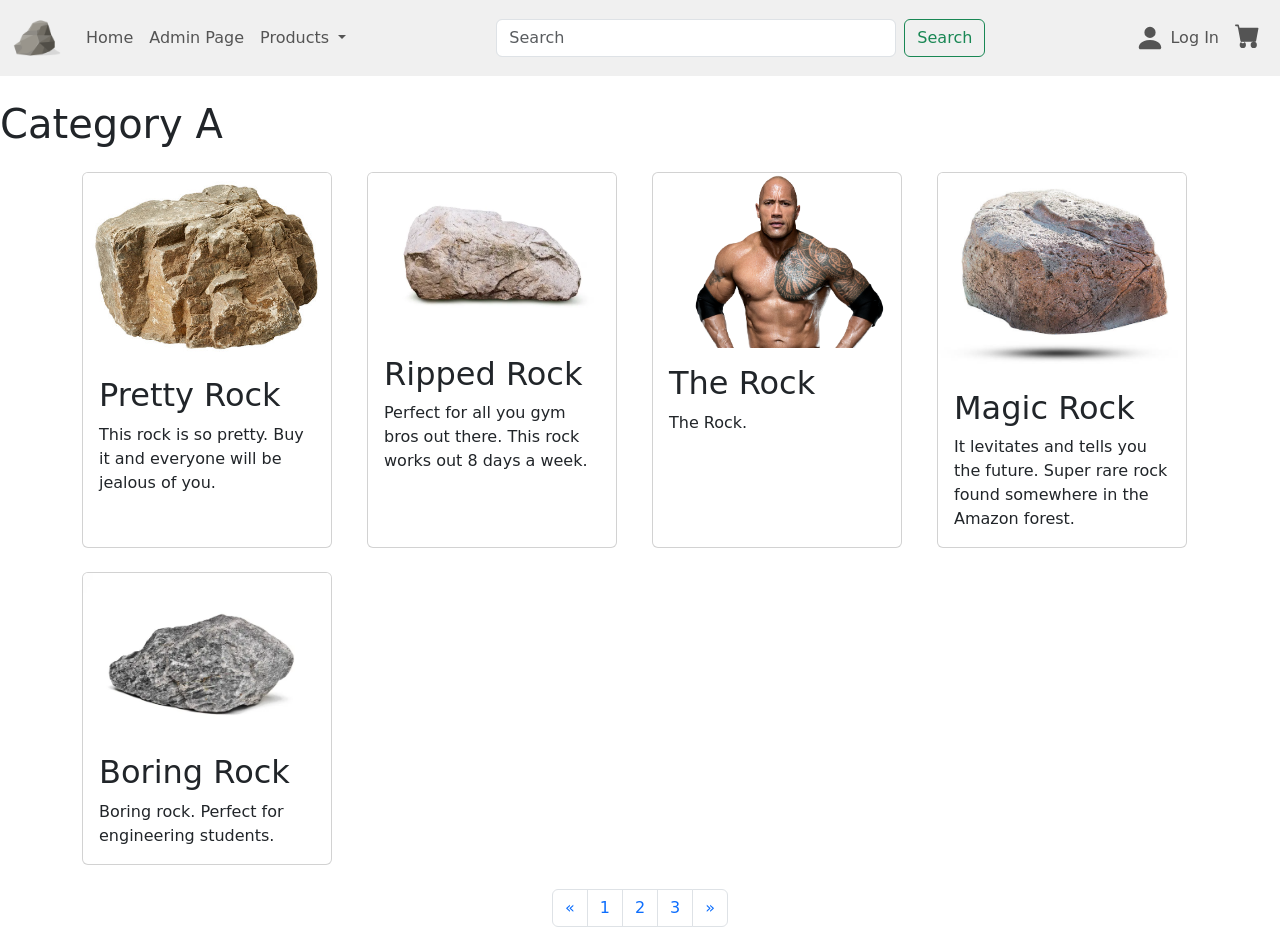
<file: P01_cat_A.html>
<!DOCTYPE html>
<html lang="en">

<head>
    <title>Title</title>
    <!-- Required meta tags -->
    <meta charset="utf-8" />
    <meta name="viewport" content="width=device-width, initial-scale=1, shrink-to-fit=no" />

    <!-- Bootstrap CSS v5.2.1 -->
    <link href="https://cdn.jsdelivr.net/npm/bootstrap@5.3.2/dist/css/bootstrap.min.css" rel="stylesheet"
        integrity="sha384-T3c6CoIi6uLrA9TneNEoa7RxnatzjcDSCmG1MXxSR1GAsXEV/Dwwykc2MPK8M2HN" crossorigin="anonymous" />

    <style>
        .logo {
            width: 50px;
            height: auto;
        }

        #customCarousel {
            width: 100%;
            height: 60vh;
            margin: auto;
            overflow: hidden;
        }

        .card-img-top {
            max-height: 200px;
            min-height: 150px;
            object-fit: cover;
        }

        .productsContainer {
            margin-top: 30px;
        }

        .custom-card {
            height: 100%;
            width: 100%;
            max-width: 250px;
        }

        .page-explorer {
            justify-content: center;
        }

        #loginModal .modal-dialog {
            max-width: 370px;
        }

        #loginModal .modal-form {
            margin: 20px; 
        }

        #loginModal .modal-footer {
            justify-content: center;
        }   
        
        #signUpModal .modal-form {
            margin: 20px; 
        }
    </style>

</head>

<body>
    <header>

        <nav class="navbar navbar-expand-lg navbar-light " style="background-color: #f0f0f0;">
            <div class="container-fluid">
        
                <a class="navbar-brand" href="P01_index.html"><img src="img/Rock-Logo.png" alt="img" class="logo" role="button"></a>
        
                <ul class="navbar-nav me-auto">
                    <li class="nav-item">
                        <a class="nav-link" href="P01_index.html">Home</a>
                    </li>
                    <li class="nav-item">
                        <a class="nav-link" href="P01_about_us.html">Admin Page</a>
                    </li>
        
                    <li class="nav-item dropdown">
                        <a class="nav-link dropdown-toggle" href="#" id="navbarDropdown" role="button"
                            data-bs-toggle="dropdown" aria-expanded="false">
                            Products
                        </a>
                        <ul class="dropdown-menu" aria-labelledby="navbarDropdown">
                            <li><a class="dropdown-item" href="P01_cat_A.html">Category A</a></li>
                            <li><a class="dropdown-item" href="P01_cat_B.html">Category B</a></li>
                        </ul>
                    </li>
                </ul>
        
                <form class="d-flex ms-0">
                    <div class="col">
                        <input class="form-control me-2" type="search" placeholder="Search" aria-label="Search"
                            style="width: 400px;">
                    </div>
                    <button class="btn btn-outline-success" type="submit">Search</button>
                </form>
        
                <ul class="navbar-nav ms-auto">
                    <li class="nav-item">
                 
                        <a class="nav-link" href="#" data-bs-toggle="modal" data-bs-target="#loginModal" role="button">
                            <svg xmlns="http://www.w3.org/2000/svg" width="30" height="30" fill="currentColor"
                                class="bi bi-person-fill" viewBox="0 0 16 16">
                                <path d="M3 14s-1 0-1-1 1-4 6-4 6 3 6 4-1 1-1 1zm5-6a3 3 0 1 0 0-6 3 3 0 0 0 0 6" />
                            </svg>
                            Log In
                        </a>
                    </li>
                    <li class="nav-item">
                        <a class="nav-link" href="P01_cart.html">
                            <svg xmlns="http://www.w3.org/2000/svg" width="25" height="25" fill="currentColor"
                                class="bi bi-cart-fill" viewBox="0 0 16 16">
                                <path
                                    d="M0 1.5A.5.5 0 0 1 .5 1H2a.5.5 0 0 1 .485.379L2.89 3H14.5a.5.5 0 0 1 .491.592l-1.5 8A.5.5 0 0 1 13 12H4a.5.5 0 0 1-.491-.408L2.01 3.607 1.61 2H.5a.5.5 0 0 1-.5-.5M5 12a2 2 0 1 0 0 4 2 2 0 0 0 0-4m7 0a2 2 0 1 0 0 4 2 2 0 0 0 0-4m-7 1a1 1 0 1 1 0-2 1 1 0 0 1 0 2z" />
                            </svg>
                        </a>
                    </li>
                </ul>
            </div>
        </nav>

        <div class="modal fade" id="loginModal" tabindex="-1" aria-labelledby="loginModalLabel" aria-hidden="true">
            <div class="modal-dialog">
                <div class="modal-content">
                    <div class="modal-header">
                        <h5 class="modal-title" id="loginModalLabel">Login</h5>
                        <button type="button" class="btn-close" data-bs-dismiss="modal" aria-label="Close"></button>
                    </div>
                    <div class="modal-form">
                        <form>
                            <div class="form-components mb-3">
                                <label for="email" class="form-label">Email</label>
                                <div class="input-group">
                                    <input type="email" class="form-control" id="email" placeholder="Enter your email" required>
                                    <span class="input-group-text">
                                        <svg xmlns="http://www.w3.org/2000/svg" width="20" height="20" fill="currentColor" class="bi bi-person-fill" viewBox="0 0 16 16">
                                            <path d="M3 14s-1 0-1-1 1-4 6-4 6 3 6 4-1 1-1 1zm5-6a3 3 0 1 0 0-6 3 3 0 0 0 0 6"/>
                                        </svg>
                                    </span>
                                </div>
                            </div>
                            <div class="form-components mb-3">
                                <label for="password" class="form-label">Password</label>
                                <div class="input-group">
                                    <input type="password" class="form-control" id="password"  placeholder="Enter your password" required>
                                    <span class="input-group-text">
                                        <svg xmlns="http://www.w3.org/2000/svg" width="20" height="20" fill="currentColor" class="bi bi-key-fill" viewBox="0 0 16 16">
                                            <path d="M3.5 11.5a3.5 3.5 0 1 1 3.163-5H14L15.5 8 14 9.5l-1-1-1 1-1-1-1 1-1-1-1 1H6.663a3.5 3.5 0 0 1-3.163 2M2.5 9a1 1 0 1 0 0-2 1 1 0 0 0 0 2"/>
                                        </svg>
                                    </span>
                                </div>
                            </div>
                            <div class="form-components mb-3">
                                <div class="form-check">
                                    <input type="checkbox" class="form-check-input" id="remember">
                                    <label class="form-check-label" for="remember">Remember</label>
                                </div>
                            </div>
                            <div class="form-components mb-1" style = "text-align: center;">
                                <button type="submit" class="btn btn-primary">Login</button>
                            </div>
                        </form>
                    </div>
                    <div class="modal-footer">
                        <p class="mb-0">Don't have an account? <a href="#" data-bs-toggle="modal" data-bs-target="#signUpModal"
                                data-bs-target="#signupModal">Sign up here</a>
                        </p>
                    </div>
                </div>
            </div>
        </div>

        <div class="modal fade" id="signUpModal" tabindex="-1" aria-labelledby="signupModalLabel" aria-hidden="true">
            <div class="modal-dialog">
                <div class="modal-content">
                    <div class="modal-header">
                        <h5 class="modal-title" id="signUpModalLabel">Sign Up</h5>
                        <button type="button" class="btn-close" data-bs-dismiss="modal" aria-label="Close"></button>
                    </div>
                    <div class="modal-form">
                        <form>
                            <div class="row">
                                <div class="col-6 mb-3">
                                    <input type="text" class="form-control" placeholder="First Name" required>
                                </div>
                                <div class="col-6 mb-3">
                                    <input type="text" class="form-control" placeholder="Last Name" required>
                                </div>
                            </div>
                            <div class="mb-3">
                                <input type="email" class="form-control" placeholder="Email" required>
                            </div>
                            <div class="mb-3">
                                <input type="password" class="form-control" placeholder="Password" required>
                            </div>
                            <div class="mb-3">
                                <input type="passwordConfirm" class="form-control" placeholder="Confirm password" required>
                            </div>
                        </form>
                    </div>
                    <div class="modal-footer">
                        <div class="form-components mb-1" style="text-align: right;">
                            <button type="submit" class="btn btn-primary">Sign Up</button>
                        </div>
                    </div>
                </div>
            </div>
        </div>

    </header>

    <h1 class="categorya-header mt-4 mb-3">Category A</h1>

    <div class="container productsContainer mt-4">
        <div class="row row-cols-1 row-cols-sm-2 row-cols-md-3 row-cols-lg-4 g-4">

            <div class="col">
                <div class="card custom-card" style="width: 18rem;">
                    <img src="img/Rock1.jpg" class="card-img-top" alt="Product 1">
                    <div class="card-body">
                        <h2>Pretty Rock</h2>
                        <p class="card-text">This rock is so pretty. Buy it and everyone will be jealous of you.</p>
                    </div>
                </div>
            </div>

            <div class="col">
                <div class="card custom-card" style="width: 18rem;">
                    <img src="img/Rock3.webp" class="card-img-top" alt="Product 3">
                    <div class="card-body">
                        <h2>Ripped Rock</h2>
                        <p class="card-text">Perfect for all you gym bros out there. This rock works out 8 days a week.</p>
                    </div>
                </div>
            </div>

            <div class="col">
                <div class="card custom-card" style="width: 18rem;">
                    <img src="img/TheRock.webp" class="card-img-top" alt="Product 5">
                    <div class="card-body">
                        <h2>The Rock</h2>
                        <p class="card-text">The Rock.</p>
                    </div>
                </div>
            </div>

            <div class="col">
                <div class="card custom-card" style="width: 18rem;">
                    <img src="img/Rock6.jpg" class="card-img-top" alt="Product 6">
                    <div class="card-body">
                        <h2>Magic Rock</h2>
                        <p class="card-text">It levitates and tells you the future. Super rare rock found somewhere in the Amazon forest.</p>
                    </div>
                </div>
            </div>

            <div class="col">
                <div class="card custom-card" style="width: 18rem;">
                    <img src="img/Rock8.jpg" class="card-img-top" alt="Product 8">
                    <div class="card-body">
                        <h2>Boring Rock</h2>
                        <p class="card-text">Boring rock. Perfect for engineering students.</p>
                    </div>
                </div>
            </div>
        </div>

        <nav aria-label="Page navigation example" class="page-explorer mx-auto mt-4 d-flex">
            <ul class="pagination">
                <li class="page-item">
                    <a class="page-link" href="#" aria-label="Previous">
                        <span aria-hidden="true">&laquo;</span>
                    </a>
                </li>
                <li class="page-item"><a class="page-link" href="#">1</a></li>
                <li class="page-item"><a class="page-link" href="#">2</a></li>
                <li class="page-item"><a class="page-link" href="#">3</a></li>
                <li class="page-item">
                    <a class="page-link" href="#" aria-label="Next">
                        <span aria-hidden="true">&raquo;</span>
                    </a>
                </li>
            </ul>
        </nav>

    </div>

   


    <!-- Bootstrap JavaScript Libraries -->
    <script
        src="https://cdn.jsdelivr.net/npm/@popperjs/core@2.11.8/dist/umd/popper.min.js"
        integrity="sha384-I7E8VVD/ismYTF4hNIPjVp/Zjvgyol6VFvRkX/vR+Vc4jQkC+hVqc2pM8ODewa9r"
        crossorigin="anonymous"></script>

    <script src="https://cdn.jsdelivr.net/npm/bootstrap@5.3.2/dist/js/bootstrap.min.js"
        integrity="sha384-BBtl+eGJRgqQAUMxJ7pMwbEyER4l1g+O15P+16Ep7Q9Q+zqX6gSbd85u4mG4QzX+"
        crossorigin="anonymous"></script>

</body>

</html>
</file>
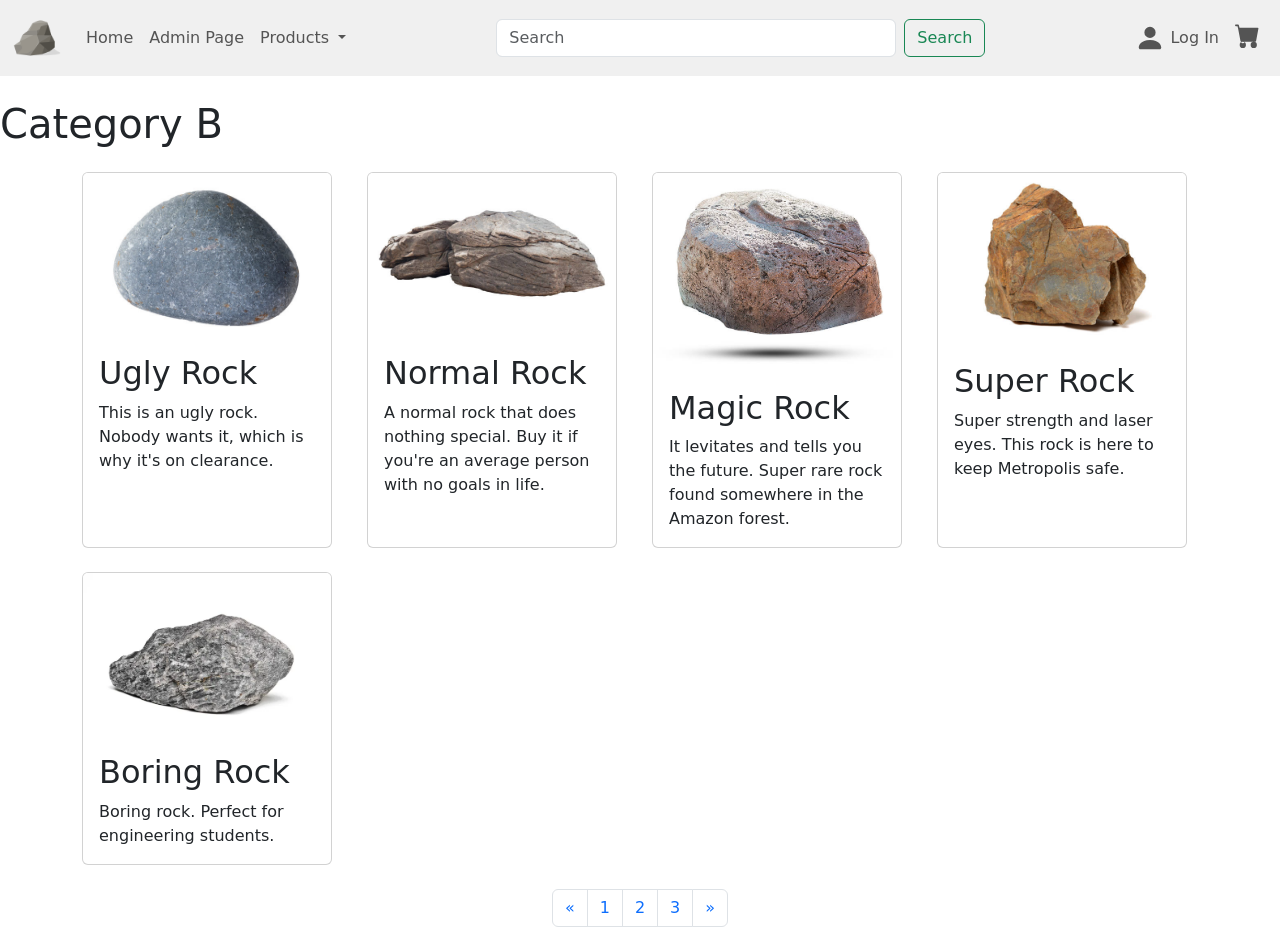
<file: P01_cat_B.html>
<!DOCTYPE html>
<html lang="en">

<head>
    <title>Title</title>
    <!-- Required meta tags -->
    <meta charset="utf-8" />
    <meta name="viewport" content="width=device-width, initial-scale=1, shrink-to-fit=no" />

    <!-- Bootstrap CSS v5.2.1 -->
    <link href="https://cdn.jsdelivr.net/npm/bootstrap@5.3.2/dist/css/bootstrap.min.css" rel="stylesheet"
        integrity="sha384-T3c6CoIi6uLrA9TneNEoa7RxnatzjcDSCmG1MXxSR1GAsXEV/Dwwykc2MPK8M2HN" crossorigin="anonymous" />

    <style>
        .logo {
            width: 50px;
            height: auto;
        }

        #customCarousel {
            width: 100%;
            height: 60vh;
            margin: auto;
            overflow: hidden;
        }

        .card-img-top {
            max-height: 200px;
            min-height: 150px;
            object-fit: cover;
        }

        .productsContainer {
            margin-top: 30px;
        }

        .custom-card {
            height: 100%;
            width: 100%;
            max-width: 250px;
        }

        .page-explorer {
            justify-content: center;
        }

        #loginModal .modal-dialog {
            max-width: 370px;
        }

        #loginModal .modal-form {
            margin: 20px; 
        }

        #loginModal .modal-footer {
            justify-content: center;
        }   
        
        #signUpModal .modal-form {
            margin: 20px; 
        }
    </style>

</head>

<body>
    <header>

        <nav class="navbar navbar-expand-lg navbar-light " style="background-color: #f0f0f0;">
            <div class="container-fluid">
        
                <a class="navbar-brand" href="P01_index.html"><img src="img/Rock-Logo.png" alt="img" class="logo" role="button"></a>
        
                <ul class="navbar-nav me-auto">
                    <li class="nav-item">
                        <a class="nav-link" href="P01_index.html">Home</a>
                    </li>
                    <li class="nav-item">
                        <a class="nav-link" href="P01_about_us.html">Admin Page</a>
                    </li>
        
                    <li class="nav-item dropdown">
                        <a class="nav-link dropdown-toggle" href="#" id="navbarDropdown" role="button"
                            data-bs-toggle="dropdown" aria-expanded="false">
                            Products
                        </a>
                        <ul class="dropdown-menu" aria-labelledby="navbarDropdown">
                            <li><a class="dropdown-item" href="P01_cat_A.html">Category A</a></li>
                            <li><a class="dropdown-item" href="P01_cat_B.html">Category B</a></li>
                        </ul>
                    </li>
                </ul>
        
                <form class="d-flex ms-0">
                    <div class="col">
                        <input class="form-control me-2" type="search" placeholder="Search" aria-label="Search"
                            style="width: 400px;">
                    </div>
                    <button class="btn btn-outline-success" type="submit">Search</button>
                </form>
        
                <ul class="navbar-nav ms-auto">
                    <li class="nav-item">
                 
                        <a class="nav-link" href="#" data-bs-toggle="modal" data-bs-target="#loginModal" role="button">
                            <svg xmlns="http://www.w3.org/2000/svg" width="30" height="30" fill="currentColor"
                                class="bi bi-person-fill" viewBox="0 0 16 16">
                                <path d="M3 14s-1 0-1-1 1-4 6-4 6 3 6 4-1 1-1 1zm5-6a3 3 0 1 0 0-6 3 3 0 0 0 0 6" />
                            </svg>
                            Log In
                        </a>
                    </li>
                    <li class="nav-item">
                        <a class="nav-link" href="P01_cart.html">
                            <svg xmlns="http://www.w3.org/2000/svg" width="25" height="25" fill="currentColor"
                                class="bi bi-cart-fill" viewBox="0 0 16 16">
                                <path
                                    d="M0 1.5A.5.5 0 0 1 .5 1H2a.5.5 0 0 1 .485.379L2.89 3H14.5a.5.5 0 0 1 .491.592l-1.5 8A.5.5 0 0 1 13 12H4a.5.5 0 0 1-.491-.408L2.01 3.607 1.61 2H.5a.5.5 0 0 1-.5-.5M5 12a2 2 0 1 0 0 4 2 2 0 0 0 0-4m7 0a2 2 0 1 0 0 4 2 2 0 0 0 0-4m-7 1a1 1 0 1 1 0-2 1 1 0 0 1 0 2z" />
                            </svg>
                        </a>
                    </li>
                </ul>
            </div>
        </nav>

        <div class="modal fade" id="loginModal" tabindex="-1" aria-labelledby="loginModalLabel" aria-hidden="true">
            <div class="modal-dialog">
                <div class="modal-content">
                    <div class="modal-header">
                        <h5 class="modal-title" id="loginModalLabel">Login</h5>
                        <button type="button" class="btn-close" data-bs-dismiss="modal" aria-label="Close"></button>
                    </div>
                    <div class="modal-form">
                        <form>
                            <div class="form-components mb-3">
                                <label for="email" class="form-label">Email</label>
                                <div class="input-group">
                                    <input type="email" class="form-control" id="email" placeholder="Enter your email" required>
                                    <span class="input-group-text">
                                        <svg xmlns="http://www.w3.org/2000/svg" width="20" height="20" fill="currentColor" class="bi bi-person-fill" viewBox="0 0 16 16">
                                            <path d="M3 14s-1 0-1-1 1-4 6-4 6 3 6 4-1 1-1 1zm5-6a3 3 0 1 0 0-6 3 3 0 0 0 0 6"/>
                                        </svg>
                                    </span>
                                </div>
                            </div>
                            <div class="form-components mb-3">
                                <label for="password" class="form-label">Password</label>
                                <div class="input-group">
                                    <input type="password" class="form-control" id="password"  placeholder="Enter your password" required>
                                    <span class="input-group-text">
                                        <svg xmlns="http://www.w3.org/2000/svg" width="20" height="20" fill="currentColor" class="bi bi-key-fill" viewBox="0 0 16 16">
                                            <path d="M3.5 11.5a3.5 3.5 0 1 1 3.163-5H14L15.5 8 14 9.5l-1-1-1 1-1-1-1 1-1-1-1 1H6.663a3.5 3.5 0 0 1-3.163 2M2.5 9a1 1 0 1 0 0-2 1 1 0 0 0 0 2"/>
                                        </svg>
                                    </span>
                                </div>
                            </div>
                            <div class="form-components mb-3">
                                <div class="form-check">
                                    <input type="checkbox" class="form-check-input" id="remember">
                                    <label class="form-check-label" for="remember">Remember</label>
                                </div>
                            </div>
                            <div class="form-components mb-1" style = "text-align: center;">
                                <button type="submit" class="btn btn-primary">Login</button>
                            </div>
                        </form>
                    </div>
                    <div class="modal-footer">
                        <p class="mb-0">Don't have an account? <a href="#" data-bs-toggle="modal" data-bs-target="#signUpModal"
                                data-bs-target="#signupModal">Sign up here</a>
                        </p>
                    </div>
                </div>
            </div>
        </div>

        <div class="modal fade" id="signUpModal" tabindex="-1" aria-labelledby="signupModalLabel" aria-hidden="true">
            <div class="modal-dialog">
                <div class="modal-content">
                    <div class="modal-header">
                        <h5 class="modal-title" id="signUpModalLabel">Sign Up</h5>
                        <button type="button" class="btn-close" data-bs-dismiss="modal" aria-label="Close"></button>
                    </div>
                    <div class="modal-form">
                        <form>
                            <div class="row">
                                <div class="col-6 mb-3">
                                    <input type="text" class="form-control" placeholder="First Name" required>
                                </div>
                                <div class="col-6 mb-3">
                                    <input type="text" class="form-control" placeholder="Last Name" required>
                                </div>
                            </div>
                            <div class="mb-3">
                                <input type="email" class="form-control" placeholder="Email" required>
                            </div>
                            <div class="mb-3">
                                <input type="password" class="form-control" placeholder="Password" required>
                            </div>
                            <div class="mb-3">
                                <input type="passwordConfirm" class="form-control" placeholder="Confirm password" required>
                            </div>
                        </form>
                    </div>
                    <div class="modal-footer">
                        <div class="form-components mb-1" style="text-align: right;">
                            <button type="submit" class="btn btn-primary">Sign Up</button>
                        </div>
                    </div>
                </div>
            </div>
        </div>

    </header>

    <h1 class="category-header mt-4 mb-3">Category B</h1>

    <div class="container productsContainer mt-4">
        <div class="row row-cols-1 row-cols-sm-2 row-cols-md-3 row-cols-lg-4 g-4">

            <div class="col">
                <div class="card custom-card" style="width: 18rem;">
                    <img src="img/Rock2.jpg" class="card-img-top" alt="Product 2">
                    <div class="card-body">
                        <h2>Ugly Rock</h2>
                        <p class="card-text">This is an ugly rock. Nobody wants it, which is why it's on clearance.</p>
                    </div>
                </div>
            </div>

            <div class="col">
                <div class="card custom-card" style="width: 18rem;">
                    <img src="img/Rock4.jpg" class="card-img-top" alt="Product 4">
                    <div class="card-body">
                        <h2>Normal Rock</h2>
                        <p class="card-text">A normal rock that does nothing special. Buy it if you're an average person with no goals in life.</p>
                    </div>
                </div>
            </div>

            <div class="col">
                <div class="card custom-card" style="width: 18rem;">
                    <img src="img/Rock6.jpg" class="card-img-top" alt="Product 6">
                    <div class="card-body">
                        <h2>Magic Rock</h2>
                        <p class="card-text">It levitates and tells you the future. Super rare rock found somewhere in the Amazon forest.</p>
                    </div>
                </div>
            </div>

            <div class="col">
                <div class="card custom-card" style="width: 18rem;">
                    <img src="img/Rock7.jpg" class="card-img-top" alt="Product 7">
                    <div class="card-body">
                        <h2>Super Rock</h2>
                        <p class="card-text">Super strength and laser eyes. This rock is here to keep Metropolis safe.</p>
                    </div>
                </div>
            </div>

            <div class="col">
                <div class="card custom-card" style="width: 18rem;">
                    <img src="img/Rock8.jpg" class="card-img-top" alt="Product 8">
                    <div class="card-body">
                        <h2>Boring Rock</h2>
                        <p class="card-text">Boring rock. Perfect for engineering students.</p>
                    </div>
                </div>
            </div>
        </div>

        <nav aria-label="Page navigation example" class="page-explorer mx-auto mt-4 d-flex">
            <ul class="pagination">
                <li class="page-item">
                    <a class="page-link" href="#" aria-label="Previous">
                        <span aria-hidden="true">&laquo;</span>
                    </a>
                </li>
                <li class="page-item"><a class="page-link" href="#">1</a></li>
                <li class="page-item"><a class="page-link" href="#">2</a></li>
                <li class="page-item"><a class="page-link" href="#">3</a></li>
                <li class="page-item">
                    <a class="page-link" href="#" aria-label="Next">
                        <span aria-hidden="true">&raquo;</span>
                    </a>
                </li>
            </ul>
        </nav>

    </div>

   


    <!-- Bootstrap JavaScript Libraries -->
    <script
        src="https://cdn.jsdelivr.net/npm/@popperjs/core@2.11.8/dist/umd/popper.min.js"
        integrity="sha384-I7E8VVD/ismYTF4hNIPjVp/Zjvgyol6VFvRkX/vR+Vc4jQkC+hVqc2pM8ODewa9r"
        crossorigin="anonymous"></script>

    <script src="https://cdn.jsdelivr.net/npm/bootstrap@5.3.2/dist/js/bootstrap.min.js"
        integrity="sha384-BBtl+eGJRgqQAUMxJ7pMwbEyER4l1g+O15P+16Ep7Q9Q+zqX6gSbd85u4mG4QzX+"
        crossorigin="anonymous"></script>

</body>

</html>
</file>
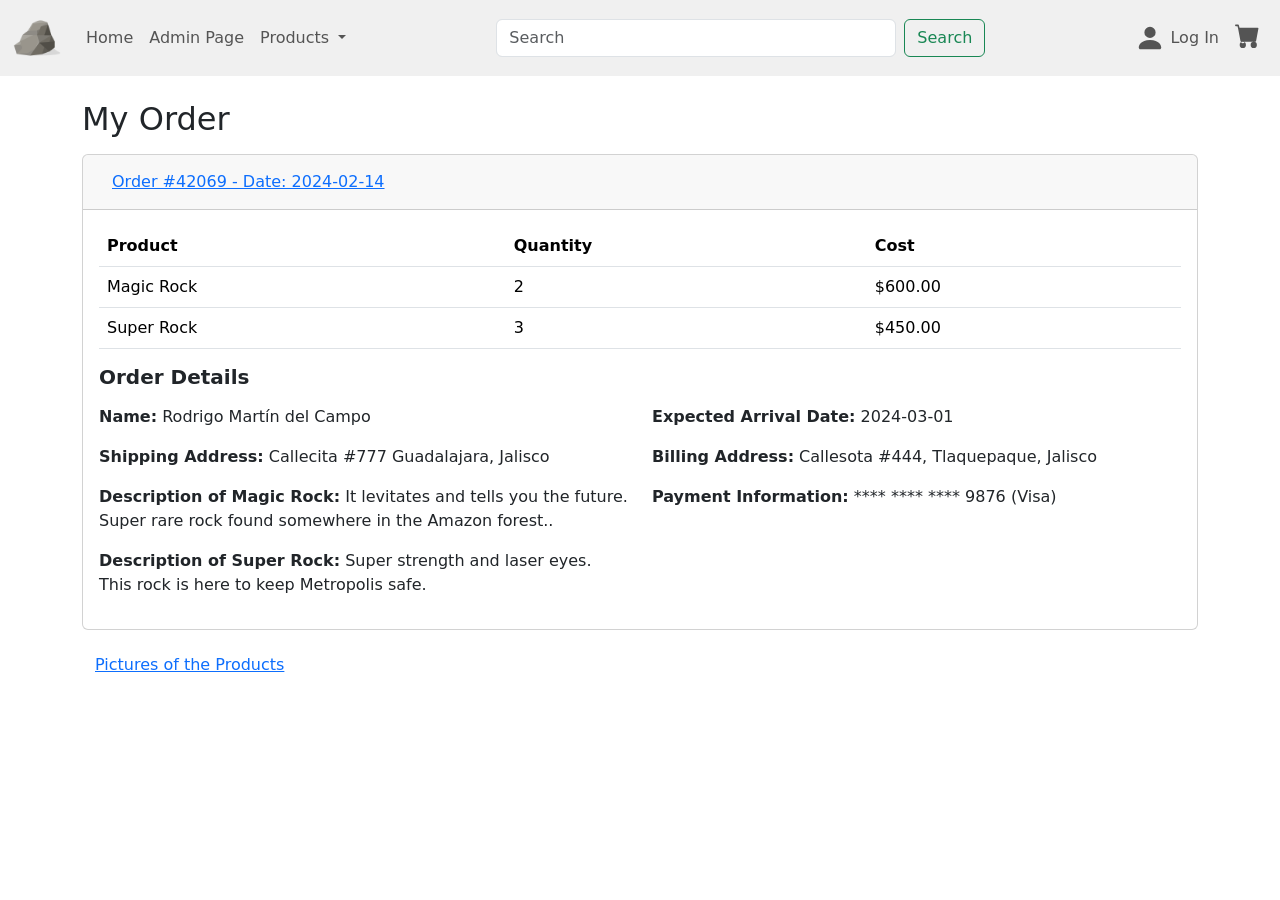
<file: P01_orders.html>
<!DOCTYPE html>
<html lang="en">

<head>
    <meta charset="UTF-8">
    <meta name="viewport" content="width=device-width, initial-scale=1.0">
    <title>Orders Page</title>
    <!-- Bootstrap CSS v5.3.2 -->
    <link href="https://cdn.jsdelivr.net/npm/bootstrap@5.3.2/dist/css/bootstrap.min.css" rel="stylesheet"
        integrity="sha384-T3c6CoIi6uLrA9TneNEoa7RxnatzjcDSCmG1MXxSR1GAsXEV/Dwwykc2MPK8M2HN" crossorigin="anonymous" />

    <style>
        .logo {
            width: 50px;
            height: auto;
        }

        #customCarousel {
            width: 100%;
            height: 60vh;
            margin: auto;
            overflow: hidden;
        }

        .card-img-top {
            max-height: 200px;
            min-height: 150px;
            object-fit: cover;
        }

        .productsContainer {
            margin-top: 30px;
        }

        .custom-card {
            height: 100%;
            width: 100%;
            max-width: 250px;
        }

        .page-explorer {
            justify-content: center;
        }

        #loginModal .modal-dialog {
            max-width: 370px;
        }

        #loginModal .modal-form {
            margin: 20px;
        }

        #loginModal .modal-footer {
            justify-content: center;
        }

        #signUpModal .modal-form {
            margin: 20px;
        }
    </style>

</head>

<body>

    <header>

        <nav class="navbar navbar-expand-lg navbar-light " style="background-color: #f0f0f0;">
            <div class="container-fluid">

                <a class="navbar-brand" href="P01_index.html"><img src="img/Rock-Logo.png" alt="img" class="logo"
                        role="button"></a>

                <ul class="navbar-nav me-auto">
                    <li class="nav-item">
                        <a class="nav-link" href="P01_index.html">Home</a>
                    </li>
                    <li class="nav-item">
                        <a class="nav-link" href="P01_about_us.html">Admin Page</a>
                    </li>

                    <li class="nav-item dropdown">
                        <a class="nav-link dropdown-toggle" href="#" id="navbarDropdown" role="button"
                            data-bs-toggle="dropdown" aria-expanded="false">
                            Products
                        </a>
                        <ul class="dropdown-menu" aria-labelledby="navbarDropdown">
                            <li><a class="dropdown-item" href="P01_cat_A.html">Category A</a></li>
                            <li><a class="dropdown-item" href="P01_cat_B.html">Category B</a></li>
                        </ul>
                    </li>
                </ul>

                <form class="d-flex ms-0">
                    <div class="col">
                        <input class="form-control me-2" type="search" placeholder="Search" aria-label="Search"
                            style="width: 400px;">
                    </div>
                    <button class="btn btn-outline-success" type="submit">Search</button>
                </form>

                <ul class="navbar-nav ms-auto">
                    <li class="nav-item">

                        <a class="nav-link" href="#" data-bs-toggle="modal" data-bs-target="#loginModal"
                            role="button">
                            <svg xmlns="http://www.w3.org/2000/svg" width="30" height="30" fill="currentColor"
                                class="bi bi-person-fill" viewBox="0 0 16 16">
                                <path
                                    d="M3 14s-1 0-1-1 1-4 6-4 6 3 6 4-1 1-1 1zm5-6a3 3 0 1 0 0-6 3 3 0 0 0 0 6" />
                            </svg>
                            Log In
                        </a>
                    </li>
                    <li class="nav-item">
                        <a class="nav-link" href="P01_cart.html">
                            <svg xmlns="http://www.w3.org/2000/svg" width="25" height="25" fill="currentColor"
                                class="bi bi-cart-fill" viewBox="0 0 16 16">
                                <path
                                    d="M0 1.5A.5.5 0 0 1 .5 1H2a.5.5 0 0 1 .485.379L2.89 3H14.5a.5.5 0 0 1 .491.592l-1.5 8A.5.5 0 0 1 13 12H4a.5.5 0 0 1-.491-.408L2.01 3.607 1.61 2H.5a.5.5 0 0 1-.5-.5M5 12a2 2 0 1 0 0 4 2 2 0 0 0 0-4m7 0a2 2 0 1 0 0 4 2 2 0 0 0 0-4m-7 1a1 1 0 1 1 0-2 1 1 0 0 1 0 2z" />
                            </svg>
                        </a>
                    </li>
                </ul>
            </div>
        </nav>

        <div class="modal fade" id="loginModal" tabindex="-1" aria-labelledby="loginModalLabel" aria-hidden="true">
            <div class="modal-dialog">
                <div class="modal-content">
                    <div class="modal-header">
                        <h5 class="modal-title" id="loginModalLabel">Login</h5>
                        <button type="button" class="btn-close" data-bs-dismiss="modal" aria-label="Close"></button>
                    </div>
                    <div class="modal-form">
                        <form>
                            <div class="form-components mb-3">
                                <label for="email" class="form-label">Email</label>
                                <div class="input-group">
                                    <input type="email" class="form-control" id="email" placeholder="Enter your email"
                                        required>
                                    <span class="input-group-text">
                                        <svg xmlns="http://www.w3.org/2000/svg" width="20" height="20" fill="currentColor"
                                            class="bi bi-person-fill" viewBox="0 0 16 16">
                                            <path
                                                d="M3 14s-1 0-1-1 1-4 6-4 6 3 6 4-1 1-1 1zm5-6a3 3 0 1 0 0-6 3 3 0 0 0 0 6" />
                                        </svg>
                                    </span>
                                </div>
                            </div>
                            <div class="form-components mb-3">
                                <label for="password" class="form-label">Password</label>
                                <div class="input-group">
                                    <input type="password" class="form-control" id="password"
                                        placeholder="Enter your password" required>
                                    <span class="input-group-text">
                                        <svg xmlns="http://www.w3.org/2000/svg" width="20" height="20" fill="currentColor"
                                            class="bi bi-key-fill" viewBox="0 0 16 16">
                                            <path
                                                d="M3.5 11.5a3.5 3.5 0 1 1 3.163-5H14L15.5 8 14 9.5l-1-1-1 1-1-1-1 1-1-1-1 1H6.663a3.5 3.5 0 0 1-3.163 2M2.5 9a1 1 0 1 0 0-2 1 1 0 0 0 0 2" />
                                        </svg>
                                    </span>
                                </div>
                            </div>
                            <div class="form-components mb-3">
                                <div class="form-check">
                                    <input type="checkbox" class="form-check-input" id="remember">
                                    <label class="form-check-label" for="remember">Remember</label>
                                </div>
                            </div>
                            <div class="form-components mb-1" style="text-align: center;">
                                <button type="submit" class="btn btn-primary">Login</button>
                            </div>
                        </form>
                    </div>
                    <div class="modal-footer">
                        <p class="mb-0">Don't have an account? <a href="#" data-bs-toggle="modal"
                                data-bs-target="#signUpModal" data-bs-target="#signupModal">Sign up here</a>
                        </p>
                    </div>
                </div>
            </div>
        </div>

        <div class="modal fade" id="signUpModal" tabindex="-1" aria-labelledby="signupModalLabel" aria-hidden="true">
            <div class="modal-dialog">
                <div class="modal-content">
                    <div class="modal-header">
                        <h5 class="modal-title" id="signUpModalLabel">Sign Up</h5>
                        <button type="button" class="btn-close" data-bs-dismiss="modal" aria-label="Close"></button>
                    </div>
                    <div class="modal-form">
                        <form>
                            <div class="row">
                                <div class="col-6 mb-3">
                                    <input type="text" class="form-control" placeholder="First Name" required>
                                </div>
                                <div class="col-6 mb-3">
                                    <input type="text" class="form-control" placeholder="Last Name" required>
                                </div>
                            </div>
                            <div class="mb-3">
                                <input type="email" class="form-control" placeholder="Email" required>
                            </div>
                            <div class="mb-3">
                                <input type="password" class="form-control" placeholder="Password" required>
                            </div>
                            <div class="mb-3">
                                <input type="password" class="form-control" placeholder="Confirm password" required>
                            </div>
                        </form>
                    </div>
                    <div class="modal-footer">
                        <div class="form-components mb-1" style="text-align: right;">
                            <button type="submit" class="btn btn-primary">Sign Up</button>
                        </div>
                    </div>
                </div>
            </div>
        </div>

    </header>

    <div class="container mt-4">
        <h2>My Order</h2>

        <div class="card mt-3">
            <div class="card-header" id="order1">
                <h5 class="mb-0">
                    <button class="btn btn-link" data-bs-toggle="collapse" data-bs-target="#collapseOrder1"
                        aria-expanded="true" aria-controls="collapseOrder1">
                        Order #42069 - Date: 2024-02-14
                    </button>
                </h5>
            </div>

            <div id="collapseOrder1" class="collapse show" aria-labelledby="order1" data-parent="#accordion">
                <div class="card-body">
                    <table class="table">
                        <thead>
                            <tr>
                                <th scope="col">Product</th>
                                <th scope="col">Quantity</th>
                                <th scope="col">Cost</th>
                            </tr>
                        </thead>
                        <tbody>
                            <tr>
                                <td>Magic Rock</td>
                                <td>2</td>
                                <td>$600.00</td>
                            </tr>
                            <tr>
                                <td>Super Rock</td>
                                <td>3</td>
                                <td>$450.00</td>
                            </tr>
                        </tbody>
                    </table>

                    <h5 class="mt-3 mb-3" style="font-size: 20px; font-weight: bold;">Order Details</h5>
                    <div class="row">
                        <div class="col-md-6">
                            <p><strong>Name:</strong> Rodrigo Martín del Campo</p>
                            <p><strong>Shipping Address:</strong> Callecita #777 Guadalajara, Jalisco</p>
                            <p><strong>Description of Magic Rock:</strong> It levitates and tells you the future. Super
                                rare rock found somewhere in the Amazon forest..</p>
                            <p><strong>Description of Super Rock:</strong> Super strength and laser eyes. This rock is
                                here to keep Metropolis safe.</p>
                        </div>
                        <div class="col-md-6">
                            <p><strong>Expected Arrival Date:</strong> 2024-03-01</p>
                            <p><strong>Billing Address:</strong> Callesota #444, Tlaquepaque, Jalisco</p>
                            <p><strong>Payment Information:</strong> **** **** **** 9876 (Visa)</p>
                        </div>
                    </div>
                </div>
            </div>
        </div>

        <h5 class="mt-3 mb-3" style="font-size: 20px; font-weight: bold;">
            <a class="btn btn-link" data-bs-toggle="collapse" href="#collapsePictures" role="button"
                aria-expanded="false" aria-controls="collapsePictures">
                Pictures of the Products
            </a>
        </h5>
        <div class="collapse" id="collapsePictures">
            <table class="table">
                <thead>
                    <tr>
                        <th scope="col">Product Name</th>
                        <th scope="col">Product ID</th>
                        <th scope="col">Product Picture</th>
                    </tr>
                </thead>
                <tbody>
                    <tr>
                        <td>Magic Rock</td>
                        <td>123456</td>
                        <td><img src="img/Rock6.jpg" alt="Magic Rock" style="max-height: 50px;"></td>
                    </tr>
                    <tr>
                        <td>Super Rock</td>
                        <td>789012</td>
                        <td><img src="img/Rock7.jpg" alt="Super Rock" style="max-height: 50px;"></td>
                    </tr>
                </tbody>
            </table>
        </div>
        

    </div>

    <!-- Bootstrap JavaScript Libraries -->
    <script src="https://cdn.jsdelivr.net/npm/@popperjs/core@2.11.8/dist/umd/popper.min.js"
        integrity="sha384-I7E8VVD/ismYTF4hNIPjVp/Zjvgyol6VFvRkX/vR+Vc4jQkC+hVqc2pM8ODewa9r"
        crossorigin="anonymous"></script>

    <script src="https://cdn.jsdelivr.net/npm/bootstrap@5.3.2/dist/js/bootstrap.min.js"
        integrity="sha384-BBtl+eGJRgqQAUMxJ7pMwbEyER4l1g+O15P+16Ep7Q9Q+zqX6gSbd85u4mG4QzX+"
        crossorigin="anonymous"></script>
</body>

</html>
</file>
